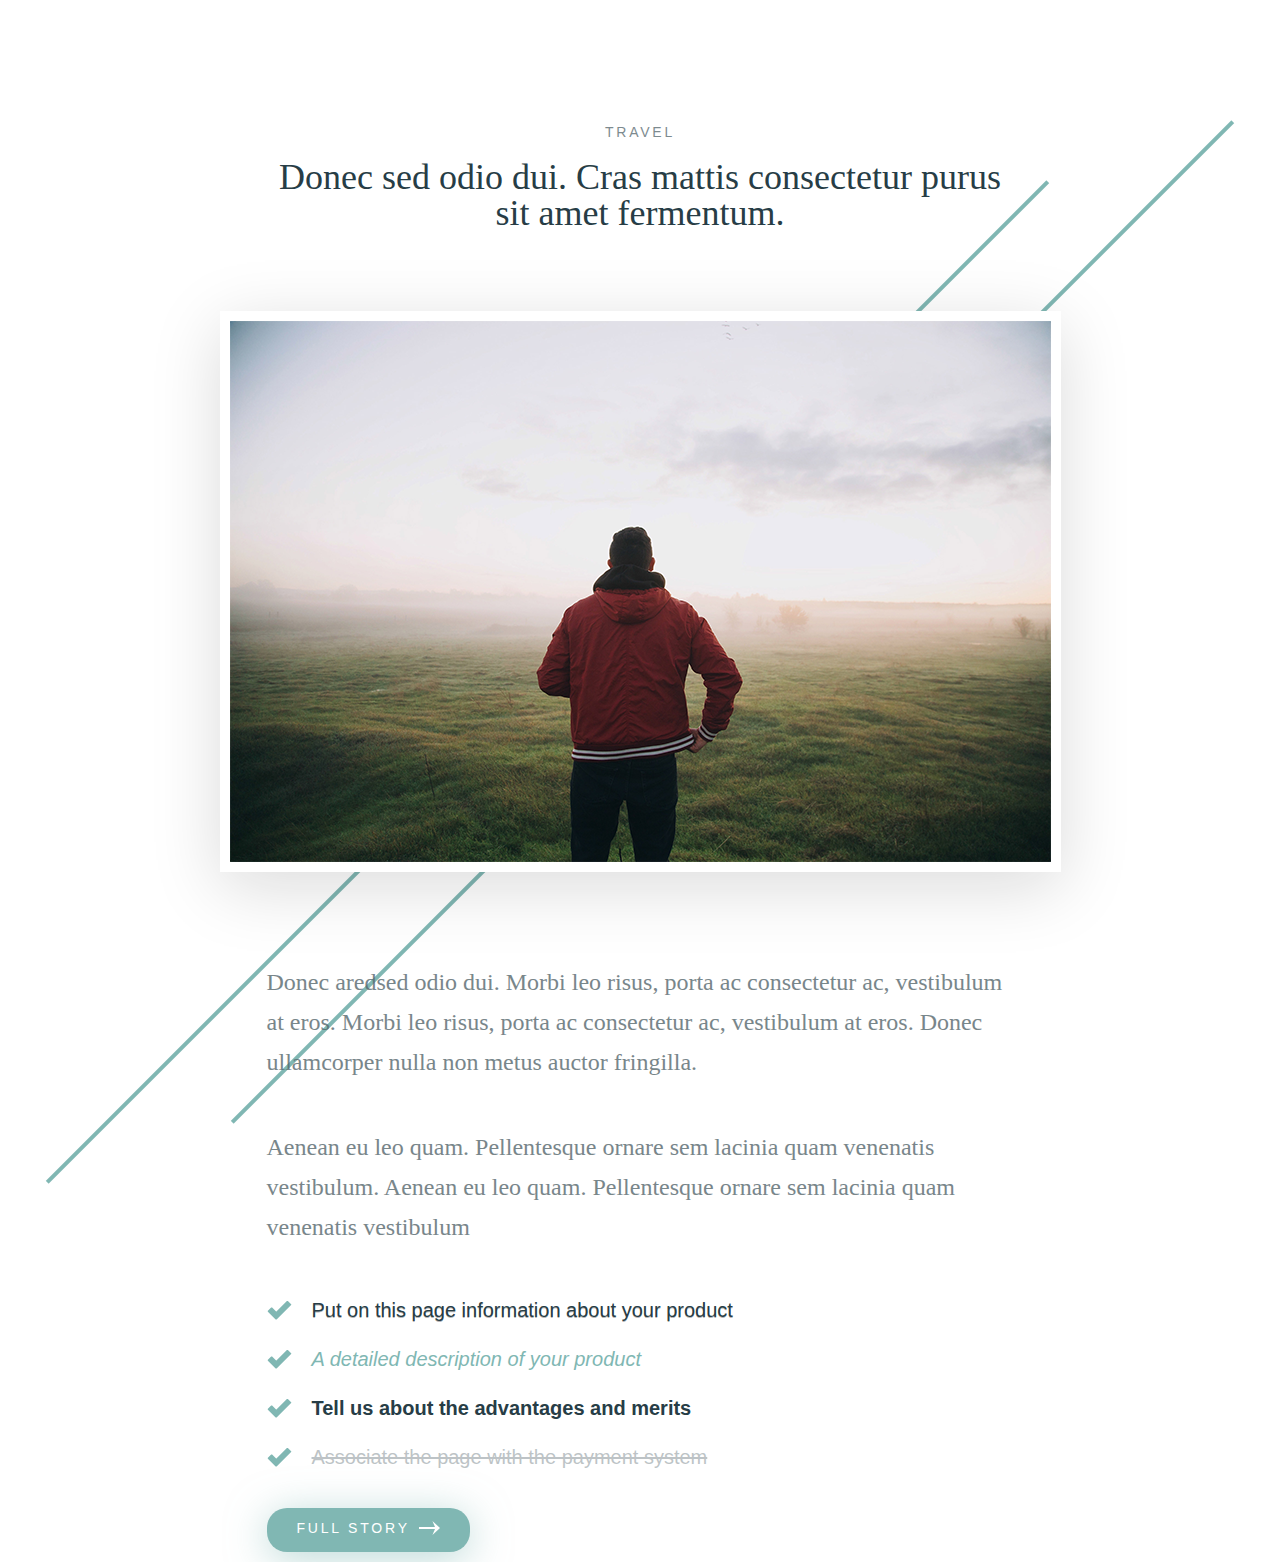
<file: index.html>
<!DOCTYPE html>
<html lang="en">

<head>
    <meta charset="UTF-8">
    <meta http-equiv="X-UA-Compatible" content="IE=edge">
    <meta name="viewport" content="width=device-width, initial-scale=1.0">
    <title>Document</title>
    <link rel="stylesheet" href="./css/style.css">
</head>

<body>
    <div class="content">
        <div class="content-top">
            <div class="content-top__category">Travel</div>
            <h1 class="content-top__title">Donec sed odio dui. Cras mattis consectetur
                purus <br> sit amet fermentum.</h1>
        </div>
        <div class="conetnt-image">

            <img src="./img/light_man_copy_26.png" alt="">

        </div>
        <div class="content-bottom">
            <div class="content-bottom__text">
                <p>Donec aredsed odio dui. Morbi leo risus, porta ac consectetur ac, vestibulum at eros. Morbi leo
                    risus, porta ac consectetur ac, vestibulum at eros. Donec ullamcorper nulla non metus auctor
                    fringilla.</p>
                <p>Aenean eu leo quam. Pellentesque ornare sem lacinia quam venenatis vestibulum. Aenean eu leo quam.
                    Pellentesque ornare sem lacinia quam venenatis vestibulum</p>
            </div>
            <div class="content-bottom-info">
                <ul class="content-bottom-info-lyst">
                    <li>Put on this page information about your product</li>
                    <li>A detailed description of your product</li>
                    <li>Tell us about the advantages and merits</li>
                    <li> <span>Associate the page with the payment system</span> </li>
                </ul>
                <a href="" class="content-bottom-info__link">
                    <span>Full Story</span>
                </a>
            </div>
        </div>
    </div>
</body>

</html>
</file>
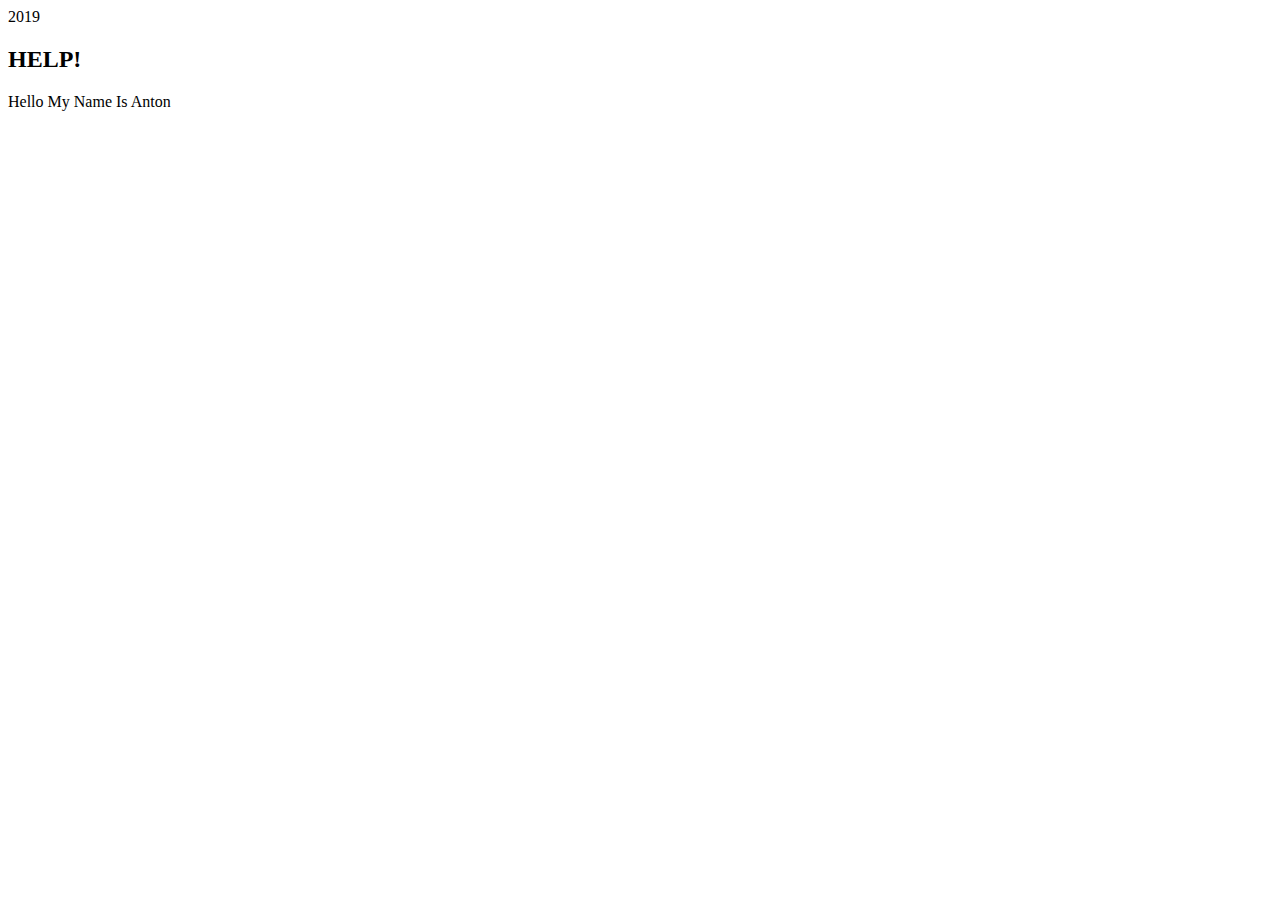
<file: First project1/index.html>
<!DOCTYPE html>
<html lang="en">

<head>
    <meta charset="UTF-8">
    <meta http-equiv="X-UA-Compatible" content="IE=edge">
    <meta name="viewport" content="width=device-width, initial-scale=1.0">
    <title>Document</title>
</head>

<body>



    <div id="out">
        1111
    </div>

    <h2 class="header">
        bla bla
    </h2>


    <p id="one">
        Lorem ipsum dolor sit, amet consectetur adipisicing elit. Ducimus eveniet doloribus cum dolorem laboriosam earum
        laborum, veritatis nemo fuga perspiciatis debitis saepe aperiam? Voluptatibus dolorem vel ipsam porro alias
        deserunt!
    </p>




















    <script src="./JS/script.js"></script>



</body>

</html>
</file>
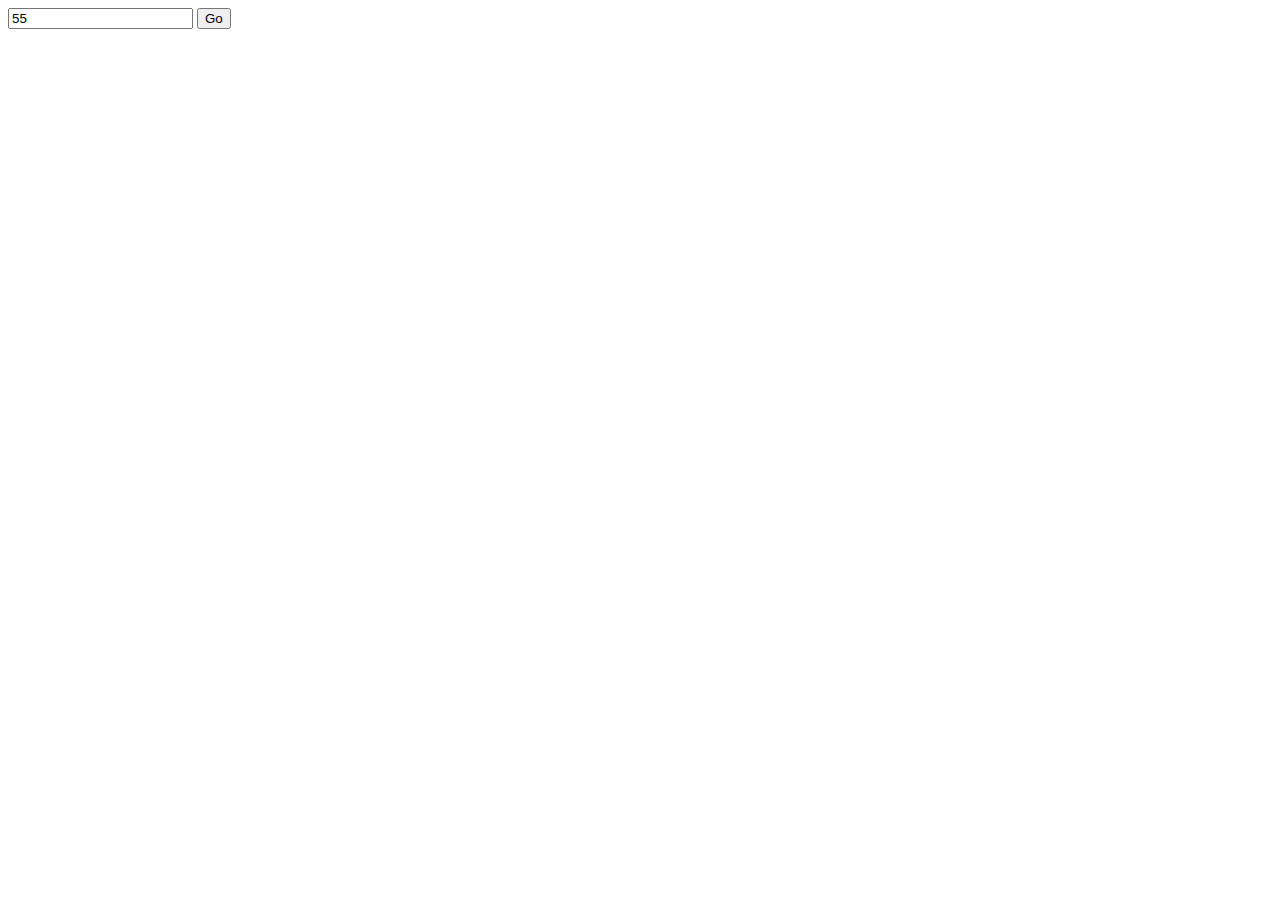
<file: SPRINT 02(Основы ввода данных)/index.html>
<!DOCTYPE html>
<html lang="en">

<head>
    <meta charset="UTF-8">
    <meta http-equiv="X-UA-Compatible" content="IE=edge">
    <meta name="viewport" content="width=device-width, initial-scale=1.0">
    <title>Document</title>
</head>

<body>



    <input class="input-in" type="text" value="55">

    <button>Go</button>
















    <script src="./JS/script.js"></script>



</body>

</html>
</file>
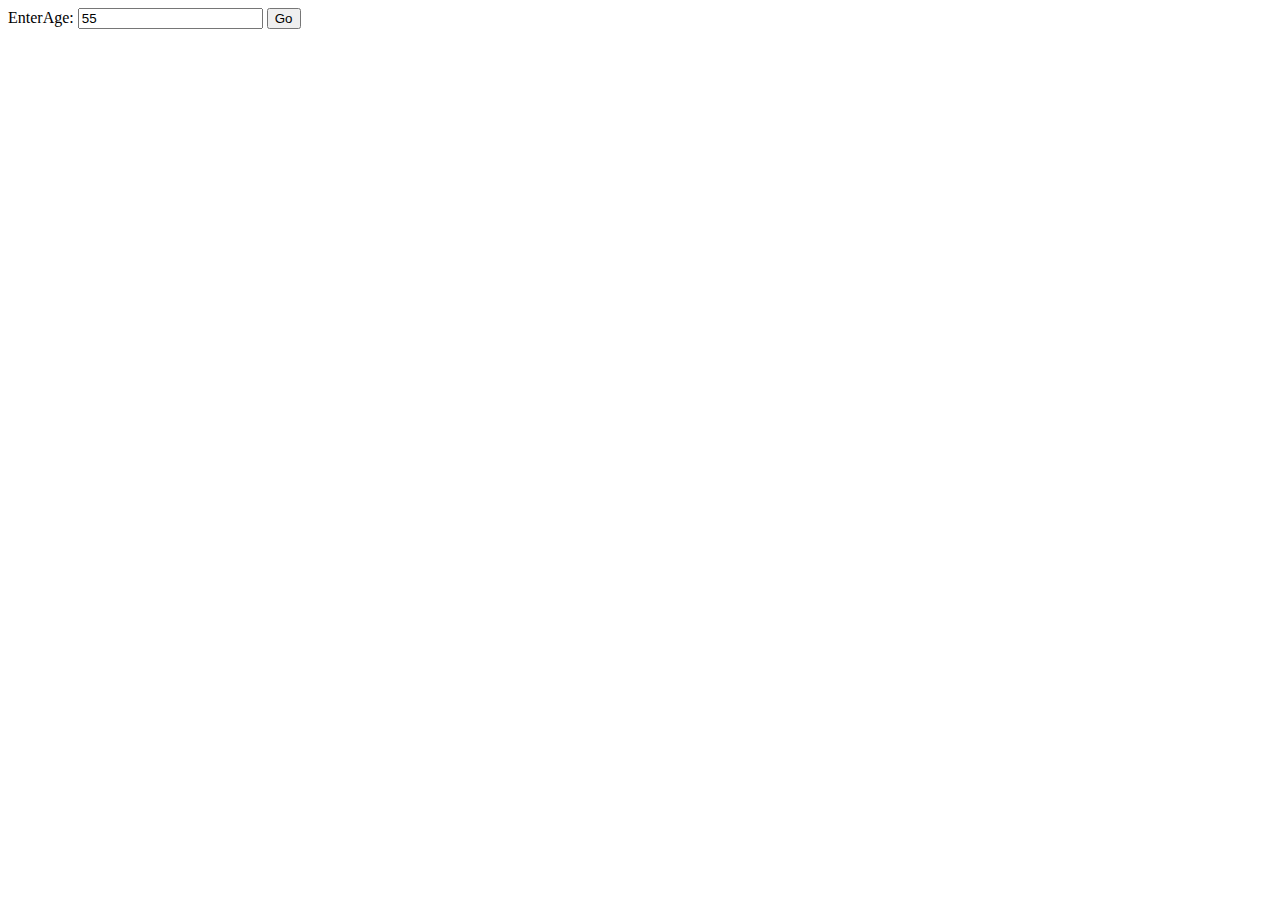
<file: SPRINT 03 . Оператор If, else, switch case - выбор в JavaScript/index.html>
<!DOCTYPE html>
<html lang="en">
  <head>
    <meta charset="UTF-8" />
    <meta http-equiv="X-UA-Compatible" content="IE=edge" />
    <meta name="viewport" content="width=device-width, initial-scale=1.0" />
    <title>Document</title>
  </head>

  <body>
    <label for="">EnterAge:</label>
    <input class="age" type="text" value="55" />

    <button>Go</button>

    <script src="./JS/script.js"></script>
  </body>
</html>
</file>
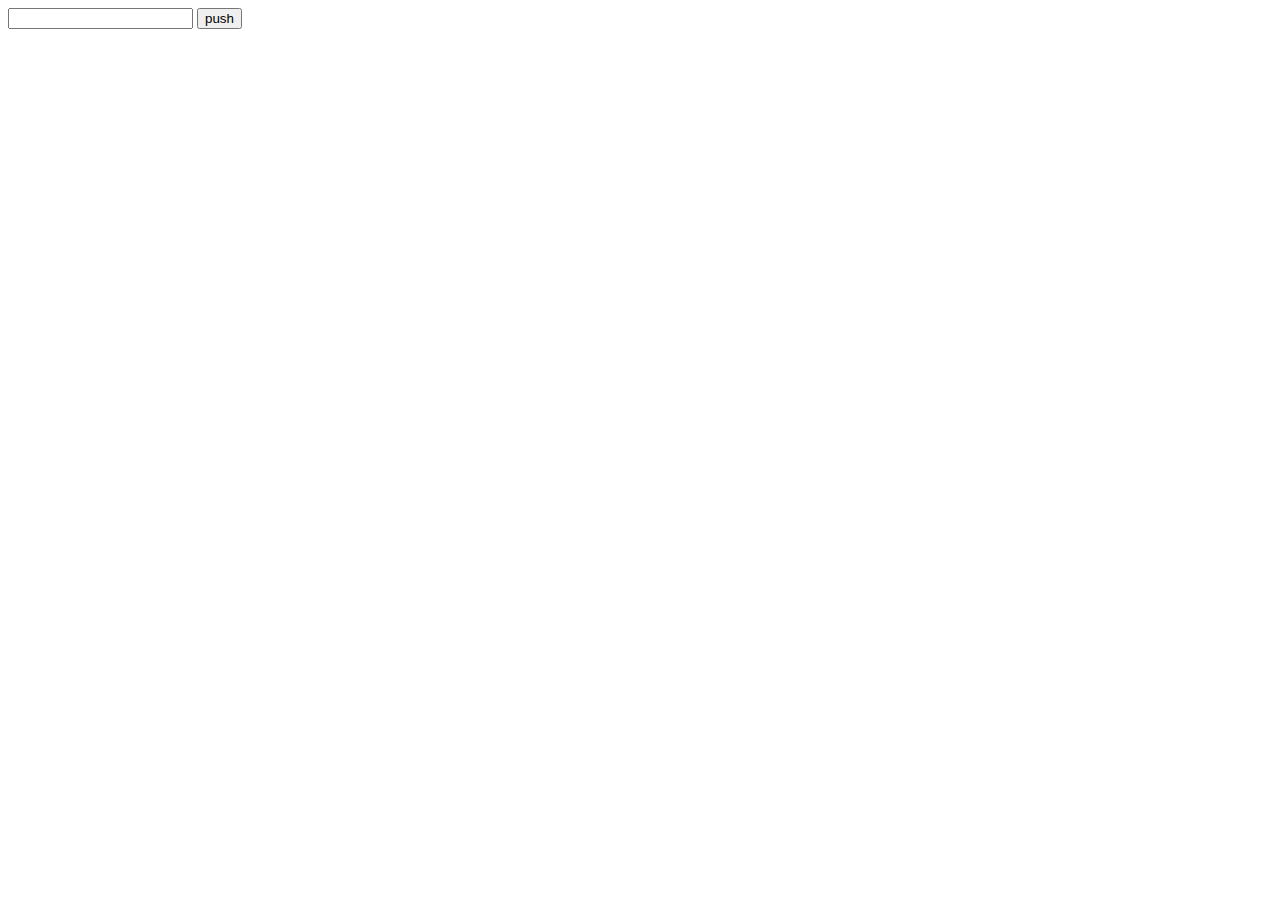
<file: SPRINT 04 . Работаем с формами input, range, textarea, checkbox/index.html>
<!DOCTYPE html>
<html lang="en">
  <head>
    <meta charset="UTF-8" />
    <meta http-equiv="X-UA-Compatible" content="IE=edge" />
    <meta name="viewport" content="width=device-width, initial-scale=1.0" />
    <title>Document</title>
  </head>

  <body>
    <input type="password" id="pass" />
    <button>push</button>

    <script src="./JS/script.js"></script>
  </body>
</html>
</file>
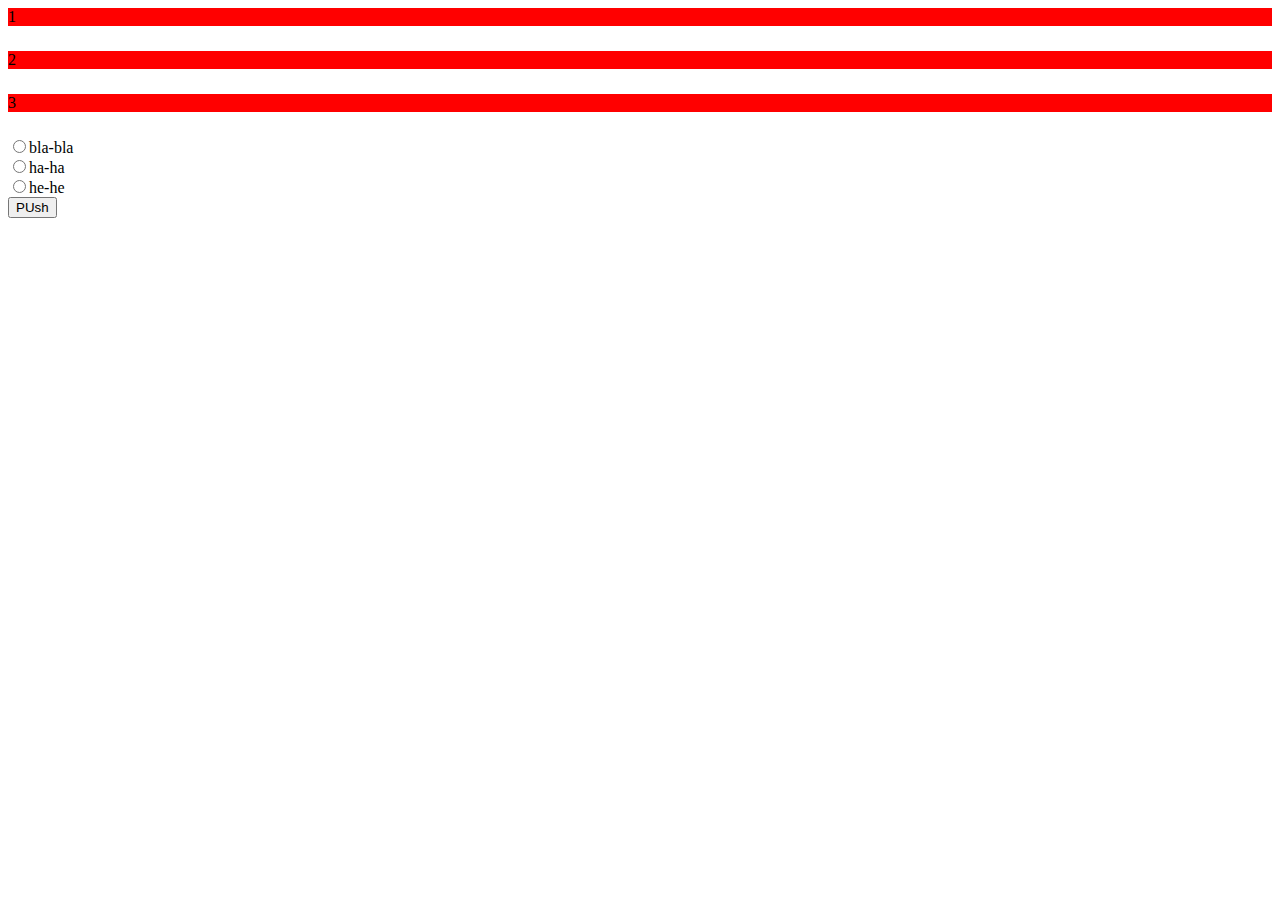
<file: SPRINT 05 . Циклы в JavaScript/index.html>
<!DOCTYPE html>
<html lang="en">
  <head>
    <meta charset="UTF-8" />
    <meta http-equiv="X-UA-Compatible" content="IE=edge" />
    <meta name="viewport" content="width=device-width, initial-scale=1.0" />
    <link rel="stylesheet" href="./CSS/style.css" />
    <title>Document</title>
  </head>

  <body>
    <div class="container">
      <div class="one">1</div>
      <div class="one">2</div>
      <div class="one">3</div>

      <div><input type="radio" name="r" value="1" />bla-bla</div>
      <div><input type="radio" name="r" value="2" />ha-ha</div>
      <div><input type="radio" name="r" value="3" />he-he</div>
      <button>PUsh</button>
    </div>
    <script src="./JS/script.js"></script>
  </body>
</html>
</file>
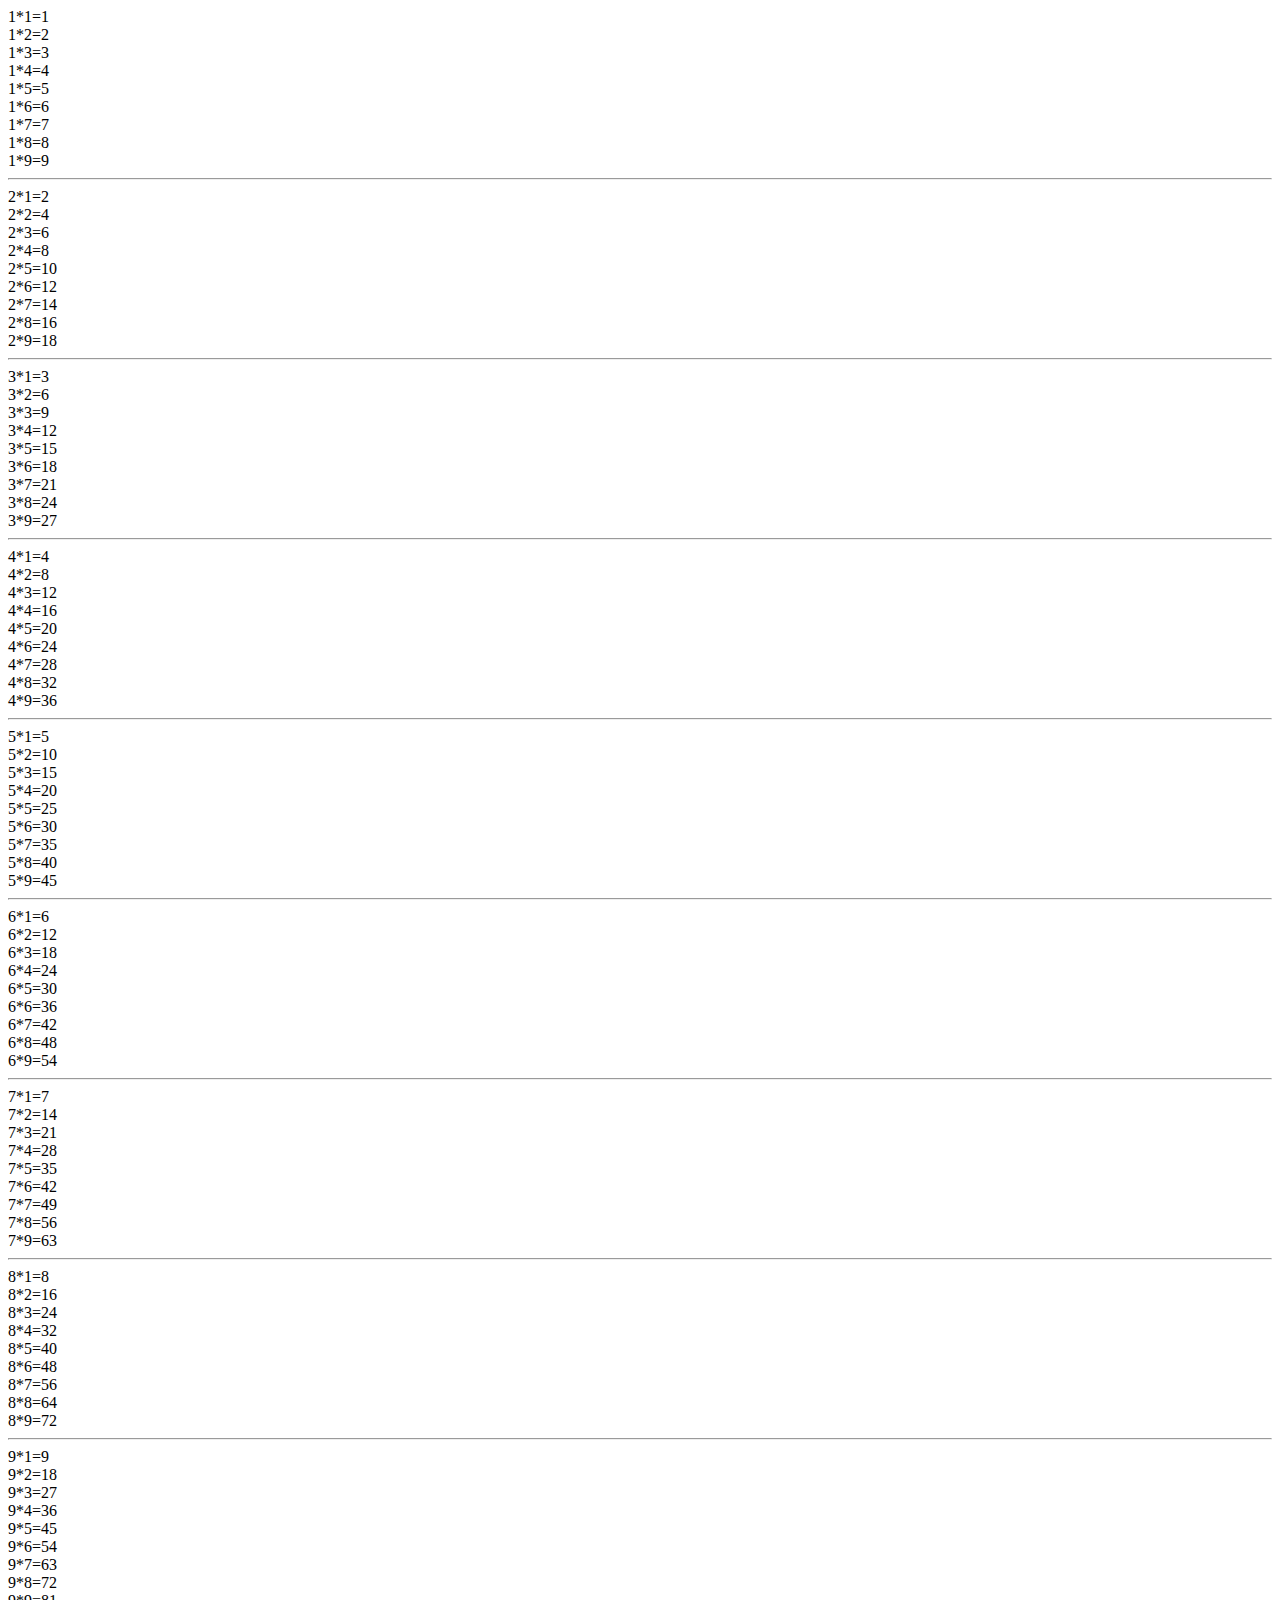
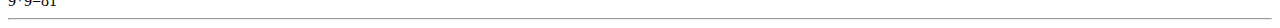
<file: SPRINT 06 . Вложенные циклы в JavaScript/index.html>
<!DOCTYPE html>
<html lang="en">
  <head>
    <meta charset="UTF-8" />
    <meta http-equiv="X-UA-Compatible" content="IE=edge" />
    <meta name="viewport" content="width=device-width, initial-scale=1.0" />
    <link rel="stylesheet" href="./CSS/style.css" />
    <title>Document</title>
  </head>

  <body>
    <div class="out"></div>

    <script src="./JS/script.js"></script>
  </body>
</html>
</file>
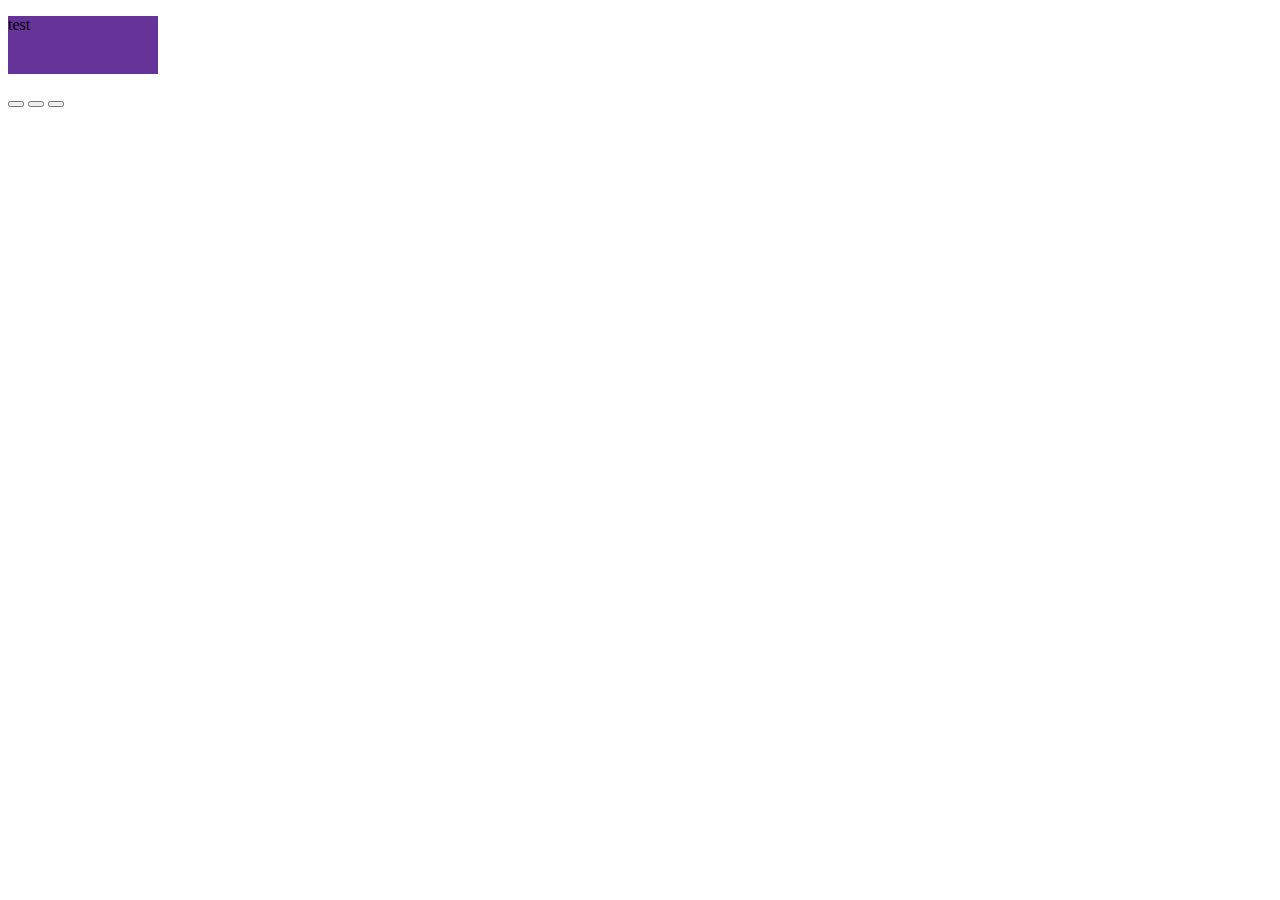
<file: SPRINT 09 . Работаем с DOM/index.html>
<!DOCTYPE html>
<html lang="en">
  <head>
    <meta charset="UTF-8" />
    <meta http-equiv="X-UA-Compatible" content="IE=edge" />
    <meta name="viewport" content="width=device-width, initial-scale=1.0" />
    <link rel="stylesheet" href="./css/style.css" />
    <title>Document</title>
  </head>

  <body>
    <p class="one">test</p>

    <button class="toggle"></button>
    <button class="toggle"></button>
    <button class="toggle"></button>

    <script src="./js/script.js"></script>
  </body>
</html>
</file>
<file: css/style.css>
* {
    padding: 0;
    margin: 0;
    border: 0;
}

*,
*::before,
*:after {
    -moz-box-sizing: border-box;
    -webkit-box-sizing: border-box;
    box-sizing: border-box;
}

:focus,
:active {
    outline: none;
}

a:focus,
a:active {
    outline: none
}

nav,
footer,
header,
aside {
    display: block;
}




html,
body {
    height: 100%;
    width: 100%;
    font-size: 100%;
    line-height: 1;
    font-size: 14px;
    -ms-text-size-adjust: 100%;
    -moz-text-size-adjust: 100%;
    -webkit-text-size-adjust: 100%;

}

input,
button,
textarea {
    font-family: inherit;
}

input::-ms-clear {
    display: none;
}

button {
    cursor: pointer;
}

button::-moz-focus-inner {
    padding: 0;
    border: 0;
}

a,
a:visited {
    text-decoration: none;
}

a:hover {
    text-decoration: none;
}

ul li {
    list-style: none;
}

img {
    vertical-align: top;
}

h1,
h2,
h3,
h4,
h5,
h6 {
    font-size: inherit;
    font-weight: 400;
}

body {
    background-color: #e8e8e8;
    background: url(/img/fon.png)50% 120px no-repeat;
}



.content {
    padding: 125px 0px 10px 0px;
    max-width: 841px;
    margin: 0px auto;


}

.content-top {
    text-align: center;
    margin: 0px 0px 80px 0px;
}

.content-top__category {
    opacity: 0.6;
    font-family: Arial, Helvetica, sans-serif;
    font-size: 14px;
    text-transform: uppercase;
    letter-spacing: 0.2em;
    color: #273d46;
    margin: 0px 0px 20px 0px;
}

.content-top__title {
    font-family: 'Times New Roman';
    font-size: 36px;
    font-weight: 400;
    color: #273d46;
    margin: 0px 0px 75px 0px;
}

.conetnt-image {
    box-shadow: 0px 15px 65px 0px rgba(15, 16, 16, 0.15);

    background-color: white;
    padding: 10px;
    margin: 0px 0px 90px 0px;
}

.content-image img {
    max-width: 100%;
    margin: 0px 0px 90px 0px;
}

.content-bottom {
    padding: 0px 47px;

}

.content-bottom__text {
    opacity: 0.8;
    font-family: 'Times New Roman';
    font-size: 24px;
    line-height: 40px;
    font-weight: 400;
    color: #57686e
}

.content-bottom__text p {
    margin: 0px 0px 45px 0px;




}

.content-bottom-info {}

.content-bottom-info-lyst {}

.content-bottom-info-lyst li {
    font-family: Arial, "Helvetica Neue", Helvetica, sans-serif;
    margin: 0px 0px 13px 0px;
    background: url(../img/check_icon_40\ \(1\).png) left no-repeat;
    padding: 0px 0px 0px 45px;

}

.content-bottom-info-lyst li:nth-child(1) {
    font-family: Arial;
    font-size: 20px;
    line-height: 36px;
    font-weight: 400;
    text-shadow: 0px 1px 0px rgba(0, 0, 0, 0.3);
    color: #273d46;
}

.content-bottom-info-lyst li:nth-child(2) {
    font-family: Arial;
    font-size: 20px;
    line-height: 36px;
    font-weight: 400;
    font-style: italic;
    color: #80b7b3;
}

.content-bottom-info-lyst li:nth-child(3) {
    font-family: Arial;
    font-size: 20px;
    line-height: 36px;
    font-weight: 700;
    color: #273d46;
}

.content-bottom-info-lyst li:nth-child(4) {

    font-family: Arial;
    font-size: 20px;
    line-height: 36px;
    font-weight: 400;
    text-decoration: line-through;
    color: #273d46;
}

.content-bottom-info-lyst li:nth-child(4) span {
    opacity: 0.3;


}


.content-bottom-info__link {
    box-shadow: 0px 6px 40px 0px rgba(128, 183, 179, 0.54);
    height: 44px;
    display: inline-block;
    line-height: 44px;
    background-color: #80b7b3;
    padding: 0px 30px;
    border-radius: 20px;

    font-family: Arial;
    font-size: 14px;
    line-height: 40px;
    font-weight: 400;
    text-transform: uppercase;
    letter-spacing: 0.2em;
    color: #ffffff;
    margin: 20px 0px 0px 0px;


}

.content-bottom-info__link span {
    background: url(/img/shape_2_9\ \(2\).png) no-repeat right;
    padding: 0px 30px 0px 0px;
}

.content-bottom-info__link:hover {
    background-color: #afa18c;
}
</file>
<file: SPRINT 05 . Циклы в JavaScript/CSS/style.css>
.one {
    margin-bottom: 25px;

}
</file>
<file: SPRINT 06 . Вложенные циклы в JavaScript/CSS/style.css>
.one {
    margin-bottom: 25px;

}
</file>
<file: SPRINT 09 . Работаем с DOM/css/style.css>
.one {
  background-color: red;
}

.two {
  background-color: rebeccapurple;
}

.three {
  border: 4px solid red;
}
</file>
